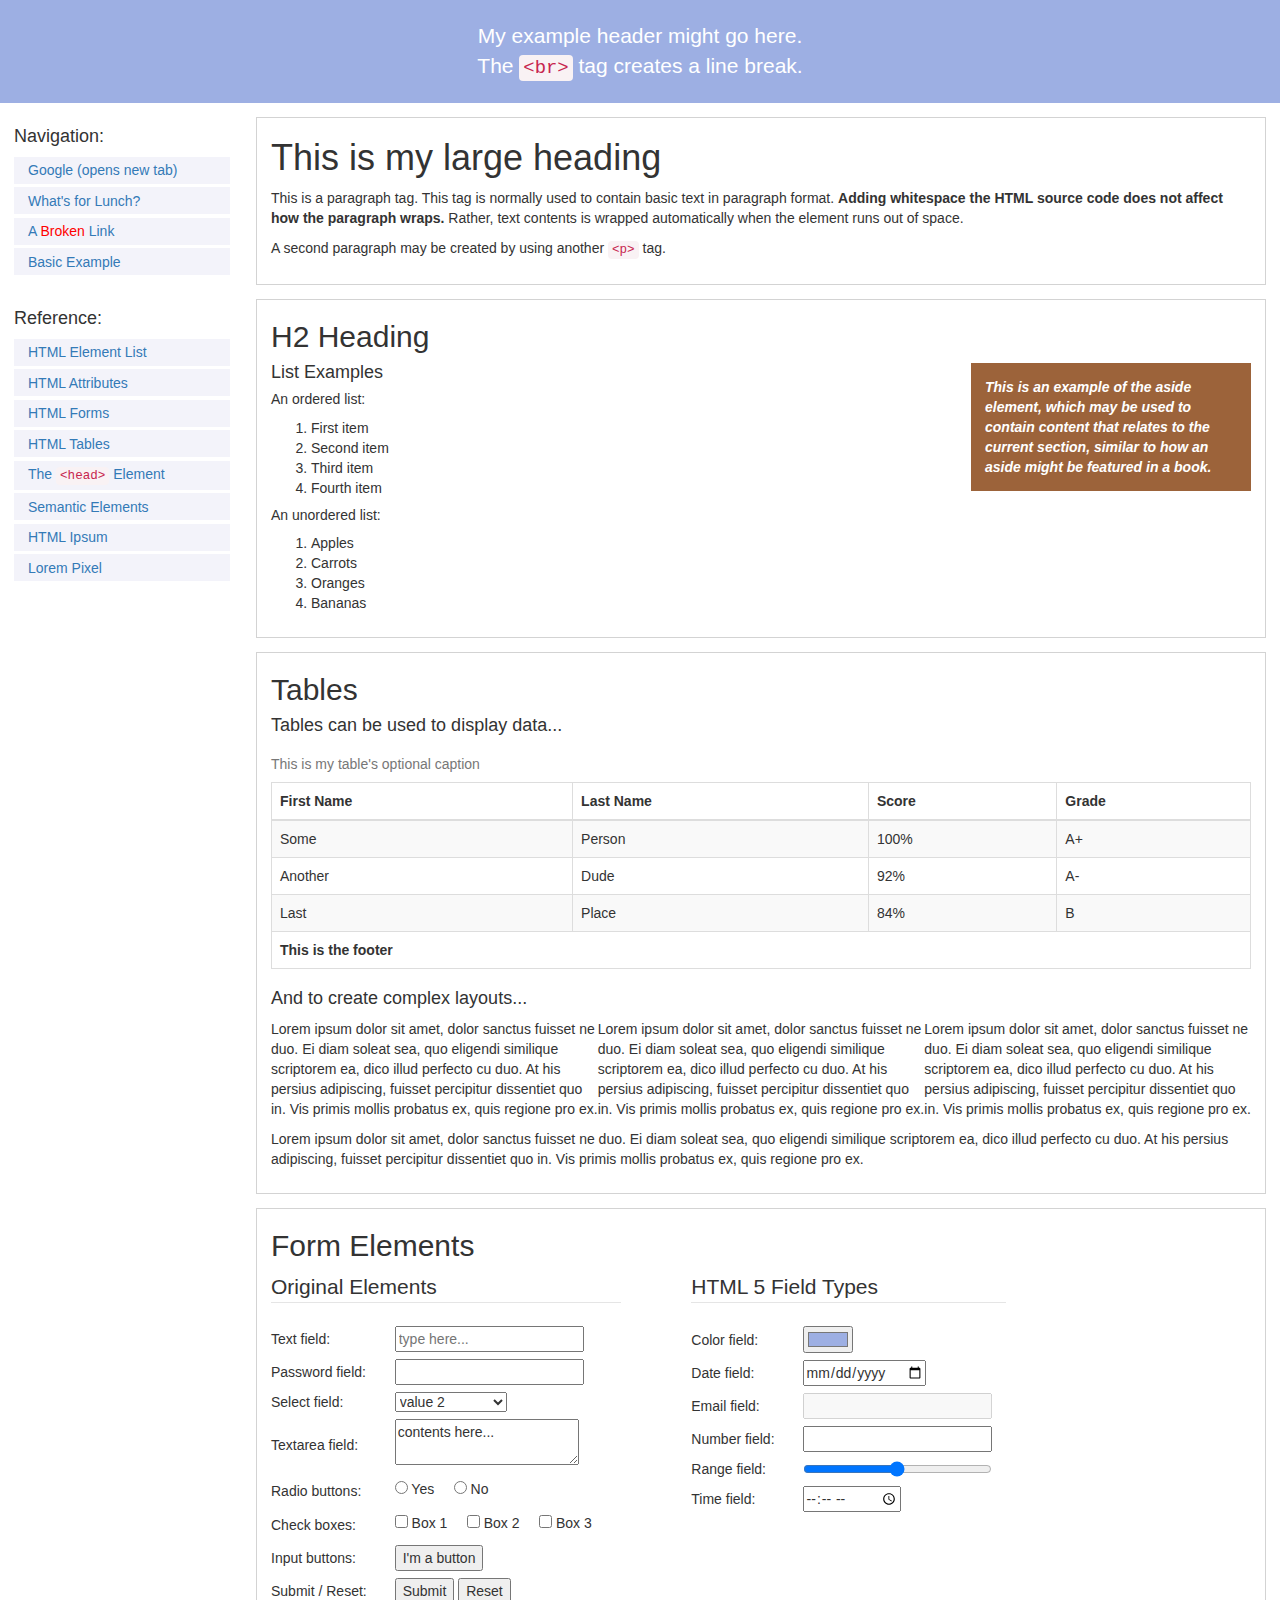
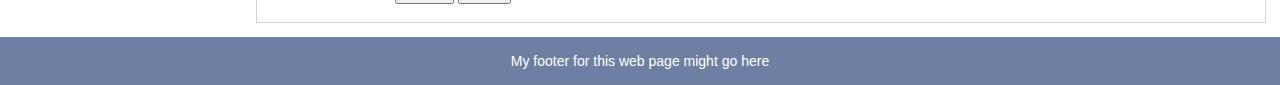
<file: html_basics/index.html>
<!DOCTYPE html>
<html>

	<!--
	Any sort of meta-information about the document goes in the <head> tag.
	This could include the document's title, style sheet resources, javascript resources, etc.
	-->
	<head>

		<!--Any meta tags to describe metadata about this document-->
		<meta charset="UTF-8" />
		<meta name="author" content="Kenaniah Cerny" />
		<meta name="description" content="A reference guide to HTML" />

		<!--The document's title, which shows up in the browser tab-->
		<title>Most of HTML in a nutshell</title>
		
		<!--Style sheets-->
		<link rel="stylesheet" href="http://maxcdn.bootstrapcdn.com/bootstrap/3.3.4/css/bootstrap.min.css" />
		<link rel="stylesheet" href="css/style.css" />
		

		<!--Javascript to be loaded-->
		<!--<script src="js/harlemshake.js"></script>-->
		
	</head>
	
	<!--The contents of the HTML document goes here-->
	<body>

		<!--Header can be used to identify header sections. This is NOT the same as <head>.-->
		<header>
			My example header might go here. <br /> The <code>&lt;br&gt;</code> tag creates a line break.
		</header>

		<!--Nav is used to identify the primary navigation for this document-->
		<nav>

			<div class="shake-it"></div>
			
			<div>
				<h4>Navigation: </h4>
				<a href="https://www.google.com" target="_blank">Google (opens new tab)</a>
				<a href="http://www.tendergreens.com/locations/121/santa-monica/the-menu">What's for Lunch?</a>
				<a href="missing_file.html">A <span class="red">Broken</span> Link</a>
				<a href="basic_example.html">Basic Example</a>
			</div>

			<!--BR is a self-closing tag... it is one of the few!-->
			<br />

			<div>
				<h4>Reference: </h4>
				<a href="http://www.w3schools.com/tags/ref_byfunc.asp">HTML Element List</a>
				<a href="http://www.w3schools.com/html/html_attributes.asp">HTML Attributes</a>
				<a href="http://www.w3schools.com/html/html_forms.asp">HTML Forms</a>
				<a href="http://www.w3schools.com/html/html_tables.asp">HTML Tables</a>
				<a href="http://www.w3schools.com/html/html_head.asp">The <code>&lt;head&gt;</code> Element</a>
				<a href="http://www.w3schools.com/html/html5_semantic_elements.asp">Semantic Elements</a>
				<a href="http://html-ipsum.com/">HTML Ipsum</a>
				<a href="http://lorempixel.com/">Lorem Pixel</a>
			</div>

		</nav>

		<!--Used to identify the main content of the document-->
		<main>

			<!-- 
			Section should be used to identify individual sections within a document. 
			Each section should have its own heading element (<h1> - <h6>).
			-->
			<section>

				<!--H1 represents the largest heading-->
				<h1>This is my large heading</h1>

				<p>This is a paragraph tag. This tag is normally used to 
					contain basic text in paragraph format.

					<strong>Adding whitespace the HTML source code does not affect how the paragraph wraps.</strong> Rather, text contents is wrapped automatically when the element runs out of space.
				</p>
				<p>A second paragraph may be created by using another <code>&lt;p&gt;</code> tag.</p>

			</section>

			<!--Section for basic list elements-->
			<section>

				<!--H2 is the second-largest heading-->
				<h2>H2 Heading</h2>

				<aside>
					This is an example of the aside element, which may be used to contain content
					that relates to the current section, similar to how an aside might be featured
					in a book.
				</aside>

				<!--H4 is the 4th largest heading (there's 6 in all)-->
				<h4>List Examples</h4>

				<h5>An ordered list:</h5>
				<ol>
					<li>First item</li>
					<li>Second item</li>
					<li>Third item</li>
					<li>Fourth item</li>
				</ol>

				<h5>An unordered list:</h5>
				<ol>
					<li>Apples</li>
					<li>Carrots</li>
					<li>Oranges</li>
					<li>Bananas</li>
				</ol>

			</section>

			<!--Section for tables-->
			<section>

				<h2>Tables</h2>

				<h4>Tables can be used to display data...</h4>

				<!--The class attribute on this table is used to provide styles from bootstrap.css-->
				<table class="table table-bordered table-striped table-hover">
					<caption>This is my table's optional caption</caption>
					<thead>
						<tr>
							<th>First Name</th>
							<th>Last Name</th>
							<th>Score</th>
							<th>Grade</th>
						</tr>
					</thead>
					<tbody>
						<tr>
							<td>Some</td>
							<td>Person</td>
							<td>100%</td>
							<td>A+</td>
						</tr>
						<tr>
							<td>Another</td>
							<td>Dude</td>
							<td>92%</td>
							<td>A-</td>
						</tr>
						<tr>
							<td>Last</td>
							<td>Place</td>
							<td>84%</td>
							<td>B</td>
						</tr>
					</tbody>
					<tfoot>
						<tr>
							<!--Colspan allows us to "span" a cell over a number of columns-->
							<th colspan="4">This is the footer</th>
						</tr>
					</tfoot>
				</table>

				<h4>And to create complex layouts...</h4>

				<!--This table uses a style attribute to specify its width-->
				<table style="width: 100%;">
					<tr>
						<td>
							<p>Lorem ipsum dolor sit amet, dolor sanctus fuisset ne duo. Ei diam soleat sea, quo eligendi similique scriptorem ea, dico illud perfecto cu duo. At his persius adipiscing, fuisset percipitur dissentiet quo in. Vis primis mollis probatus ex, quis regione pro ex.</p>
						</td>
						<td>
							<p>Lorem ipsum dolor sit amet, dolor sanctus fuisset ne duo. Ei diam soleat sea, quo eligendi similique scriptorem ea, dico illud perfecto cu duo. At his persius adipiscing, fuisset percipitur dissentiet quo in. Vis primis mollis probatus ex, quis regione pro ex.</p>
						</td>
						<td>
							<p>Lorem ipsum dolor sit amet, dolor sanctus fuisset ne duo. Ei diam soleat sea, quo eligendi similique scriptorem ea, dico illud perfecto cu duo. At his persius adipiscing, fuisset percipitur dissentiet quo in. Vis primis mollis probatus ex, quis regione pro ex.</p>
						</td>
					</tr>
					<tr>
						<td colspan="3">
							<p>Lorem ipsum dolor sit amet, dolor sanctus fuisset ne duo. Ei diam soleat sea, quo eligendi similique scriptorem ea, dico illud perfecto cu duo. At his persius adipiscing, fuisset percipitur dissentiet quo in. Vis primis mollis probatus ex, quis regione pro ex.</p>
						</td>
					</tr>
				</table>

			</section>

			<!--Section for form elements-->
			<section>

				<h2>Form Elements</h2>

				<!--The form tag is used to group input fields that should be submitted together-->
				<form class="clearfix">

					<!--Fieldsets can be used to group fields. They may have an optional <legend>-->
					<fieldset>
						<legend>Original Elements</legend>

						<!--This table has a class of "pad-me" for styling purposes-->
						<table class="pad-me">
							<tr>
								<td>Text field:</td>
								<td><input name="field1" type="text" placeholder="type here..." required /></td>
							</tr>
							<tr>
								<td>Password field:</td>
								<td><input type="password" /></td>
							</tr>
							<tr>
								<td>Select field:</td>
								<td>
									<select name="dropdown">
										<option>value 1</option>
										<option selected>value 2</option>
										<option>value 3</option>
										<option disabled>disabled value</option>
										<option value="12">another value</option>
									</select>
								</td>
							</tr>
							<tr>
								<td>Textarea field:</td>
								<td><textarea>contents here...</textarea></td>
							</tr>
							<tr>
								<td>Radio buttons:</td>
								<td>
									<label><input type="radio" name="yn" value="yes" /> Yes</label>
									&nbsp;&nbsp;&nbsp; 
									<label><input type="radio" name="yn" value="no" /> No</label>
								</td>
							</tr>
							<tr>
								<td>Check boxes:</td>
								<td>
									<label><input type="checkbox" name="cb[]" value="1" /> Box 1</label>
									&nbsp;&nbsp;&nbsp; 
									<label><input type="checkbox" name="cb[]" value="2" /> Box 2</label>
									&nbsp;&nbsp;&nbsp; 
									<label><input type="checkbox" name="cb[]" value="3" /> Box 3</label>
									&nbsp;&nbsp;&nbsp; 
								</td>
							</tr>
							<tr>
								<td>Input buttons:</td>
								<td><input type="button" onclick="alert('Hello World!')" value="I'm a button" /></td>
							</tr>
							<tr>
								<td>Submit / Reset:</td>
								<td>
									<input type="submit" />
									<input type="reset" />
								</td>
							</tr>
						</table>

					</fieldset>

					<fieldset>
						<legend>HTML 5 Field Types</legend>
						
						<table class="pad-me">
							<tr>
								<td>Color field:</td>
								<td><input type="color" value="#9dafe3" /></td>
							</tr>
							<tr>
								<td>Date field:</td>
								<td><input name="datefield" type="date" /></td>
							</tr>
							<tr>
								<td>Email field:</td>
								<td><input disabled type="email" /></td>
							</tr>
							<tr>
								<td>Number field:</td>
								<td><input type="number" /></td>
							</tr>
							<tr>
								<td>Range field:</td>
								<td><input type="range" /></td>
							</tr>
							<tr>
								<td>Time field:</td>
								<td><input type="time" /></td>
							</tr>
						</table>

					</fieldset>

				</form>

			</section>

		</main>

		<footer>
			My footer for this web page might go here
		</footer>

	</body>

</html>
</file>
<file: html_basics/css/style.css>
HEADER, FOOTER {
	display: block;
	padding: 1em;
	text-align: center;
	background-color: #9dafe3;
	color: white;
	font-size: 1.5em;
}
NAV {
	display: block;
	float: left;
	height: 100%;
	width: 18%;
	padding: 1em;
	padding-right: 0em;
	/*position: fixed;*/
	min-width: 200px;
}
NAV A {
	display: block;
	padding: 0.25em 0 0.25em 1em;
	margin: 0.25em 0;
	background-color: #f3f3fa;
}
NAV A:hover {
	background-color: #e3e3ea;
}
MAIN {
	float: right;
	width: 80%;
}
SECTION {
	border: 1px solid lightgrey;
	margin: 1em 1em 1em 0;
	padding: 0 1em 1em 1em;
	display: block;
}
ASIDE {
	float: right;
	display: block;
	width: 20em;
	background-color: #9C633A;
	padding: 1em;
	color: white;
	font-style: italic;
	font-weight: bold;
}
FOOTER {
	font-size: 1em;
	clear: both;
	background-color: #6d7fa3;
	margin-top: 2em;
}
TABLE.pad-me TD {
	padding: 0.25em 1em;
}
TABLE.pad-me TD:first-child{
	padding: 0.25em 1em 0.25em 0;
}
FORM LABEL {
	font-weight: normal;
}
FIELDSET {
	display: inline-block;
	float: left;
	margin-right: 5em;
}
.red {
	color: red;
}
</file>
